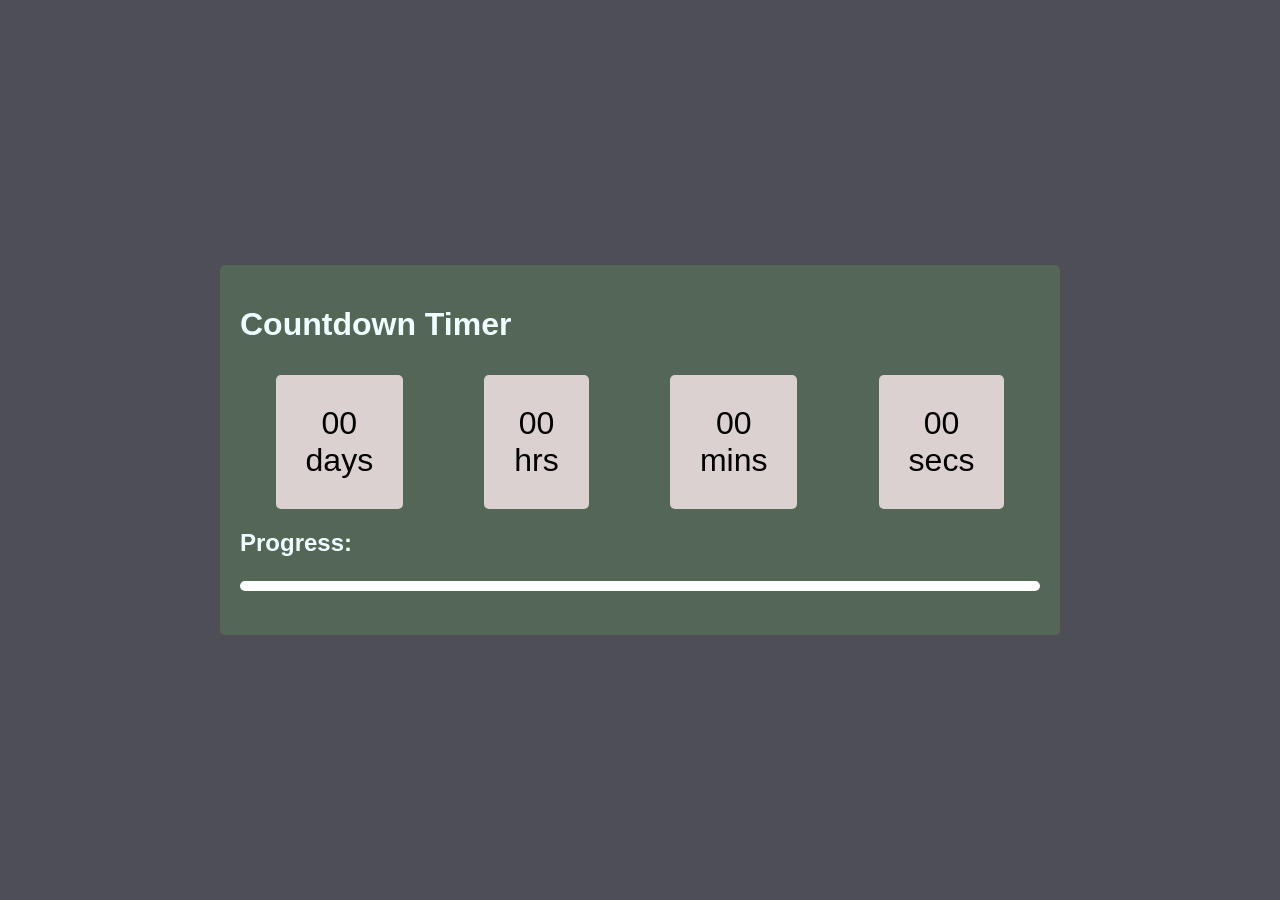
<file: Countdown Timer/index.html>
<!DOCTYPE html>
<html lang="en">
<head>
    <meta charset="UTF-8">
    <meta name="viewport" content="width=device-width, initial-scale=1.0">
    <title> Countdown Timer </title>
    <link rel="stylesheet" href="style.css">
</head>
<body>

    <div class="container">
        <h1> Countdown Timer </h1>
        <div id="Countdown">
            <div>
                <span id="days">00</span>
                days
            </div>

            <div>
                <span id="hours">00</span>
                hrs
            </div>
            <div>
                <span id="minutes">00</span>
                mins
            </div>
            <div>
                <span id="second">00</span>
                secs
            </div>
        </div>

        <h2> Progress:</h2>
        <div class="progress-container">
            <div id="progres-bar"></div>
        </div>
    </div>
    <script src="script.js"></script>
</body>
</html>
</file>
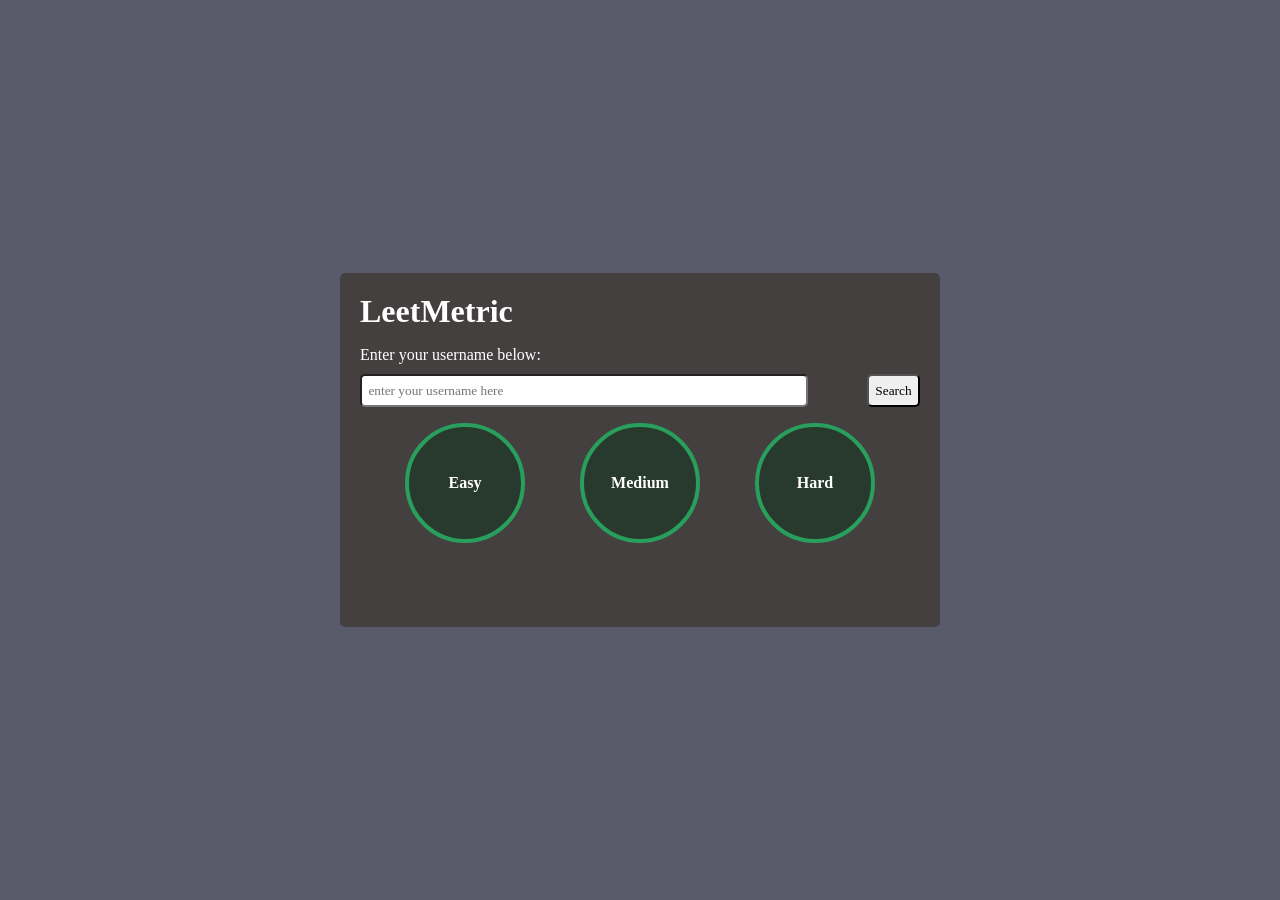
<file: Lieet Metrics/index.html>
<!DOCTYPE html>
<html lang="en">
<head>
    <meta charset="UTF-8">
    <meta name="viewport" content="width=device-width, initial-scale=1.0">
    <title>LeetMetric</title>
    <link rel="stylesheet" href="style.css">
</head>
<body>
    
    <div class="container">
        <!-- heading
        user
        stats -->
        <h1>LeetMetric</h1>

        <div class="user-container">
            <p>Enter your username below:</p>
            <div class="user-input-container">
                <input type="text" placeholder="enter your username here" id="user-input">
                <button id="search-btn">Search</button>
            </div>
        </div>

        <div class="stats-container">
            
            <div class="progress">

                <div class="progress-item">
                    <div class="easy-progress circle">
                        <span id="easy-label"></span>
                        <p>Easy</p>
                    </div>
                </div>

                <div class="progress-item ">
                    <div class="medium-progress circle">
                        <span id="medium-label"></span>
                        <p>Medium</p>
                    </div>
                </div>

                <div class="progress-item ">
                    <div class="hard-progress circle">
                        <span id="hard-label"></span>
                        <p>Hard</p>
                    </div>
                </div>

            </div>

            <div class="stats-cards">
                <!-- directly populate card here from the JS code -->
            </div>

        </div>

    </div>

    <script src="script.js"></script>
</body>
</html>
</file>
<file: Countdown Timer/style.css>
body{
    background-color:rgb(78, 78, 87);
    color: azure;
    display: flex;
    justify-content: center;
    align-items: center;
    margin: 0;
    height: 100vh;
    font-family: Arial, Helvetica, sans-serif;
}

.container{
    width: 80%;
    max-width: 800px;
    margin: 0 auto;
    background-color: rgb(84, 103, 87);
    padding: 20px;
    border-radius: 5px;
}

h1{
    font-size: 2em;
    margin-bottom: 1em ;
}

h2{
    font-size: 1.5em;
    margin-bottom: 1em;
}

#Countdown{
    display: flex;
    justify-content: space-around;
    gap: 10px;
}

#Countdown div{
    text-align: center;
    padding: 30px;
    background-color: #dcd1d1;
    border-radius: 5px;
    font-size: xx-large;
    color: black;
    display: flex;
    flex-direction: column;
}

span{
    font-size: xx-large;
}

.progress-container{
    background-color: white;
    width: 100%;
    height: 10px;
    border-radius: 5px;
    margin-bottom: 1.5rem;
    overflow: hidden;
}

#progres-bar{
    background-color: rgb(147, 228, 25);
    width: 0%;
    height: 100%;
    transition: width 1s ease-in-out;
    border-radius: 5px;
}
</file>
<file: Lieet Metrics/style.css>
*{
    margin: 0;
    padding: 0;
    box-sizing: border-box;
    font-family: 'Times New Roman', Times, serif;
}

body{
    background-color: rgb(89, 90, 106);
    color:white;
    height: 100vh;
    display: flex;
    justify-content: center;
    align-items: center;
}

.container{
    display: flex;
    flex-direction: column;
    gap: 1rem;
    background-color: rgb(69, 64, 64);
    padding: 20px;
    border-radius: 5px;
    width: 50%;
    max-width: 600px;
}

h1{
    font-size: 2rem;
}

.user-container{
    display: flex;
    flex-direction: column;
    gap: 10px;
    justify-content: start;
}

.user-input-container{
    display: flex;
    justify-content: space-between;
}

#user-input{
    width: 80%;
    padding: 0.4rem;
    border-radius: 5px;
}

#search-btn{
    padding: 0.4rem;
    border-radius: 5px;
}

.circle{
    width: 120px;
    height: 120px;
    border-radius: 50%;
    border: 4px solid #299f5d;
    position: relative;
    display: flex;
    align-items: center;
    justify-content: center;
    font-size: 1 rem;
    color: white;
    font-weight: 700;
    background: conic-gradient(#299f5d var(--progress-degree, 0%), #283a2e 0%);
    flex-direction: column;
}
.circle span{
    position: relative;
    z-index: 2;
}

.progress{
    display: flex;
    flex-direction: row;
    justify-content: space-evenly;
    flex-wrap: wrap;
    gap: 10px;
}

.stats-cards{
    margin-top: 2rem;
    margin-bottom: 2rem;
    display: flex;
    flex-wrap: wrap;
    gap: 10px;
    justify-content: space-evenly;
}

h4{
    font-size: 1rem;
}

.card{
    background-color: rgb(230, 146, 44);
    width: 40%;
    max-width: 290px;
    padding: 10px;
    border-radius: 10px;
    font-size: 1rem;
    min-height: 4rem;
}
</file>
